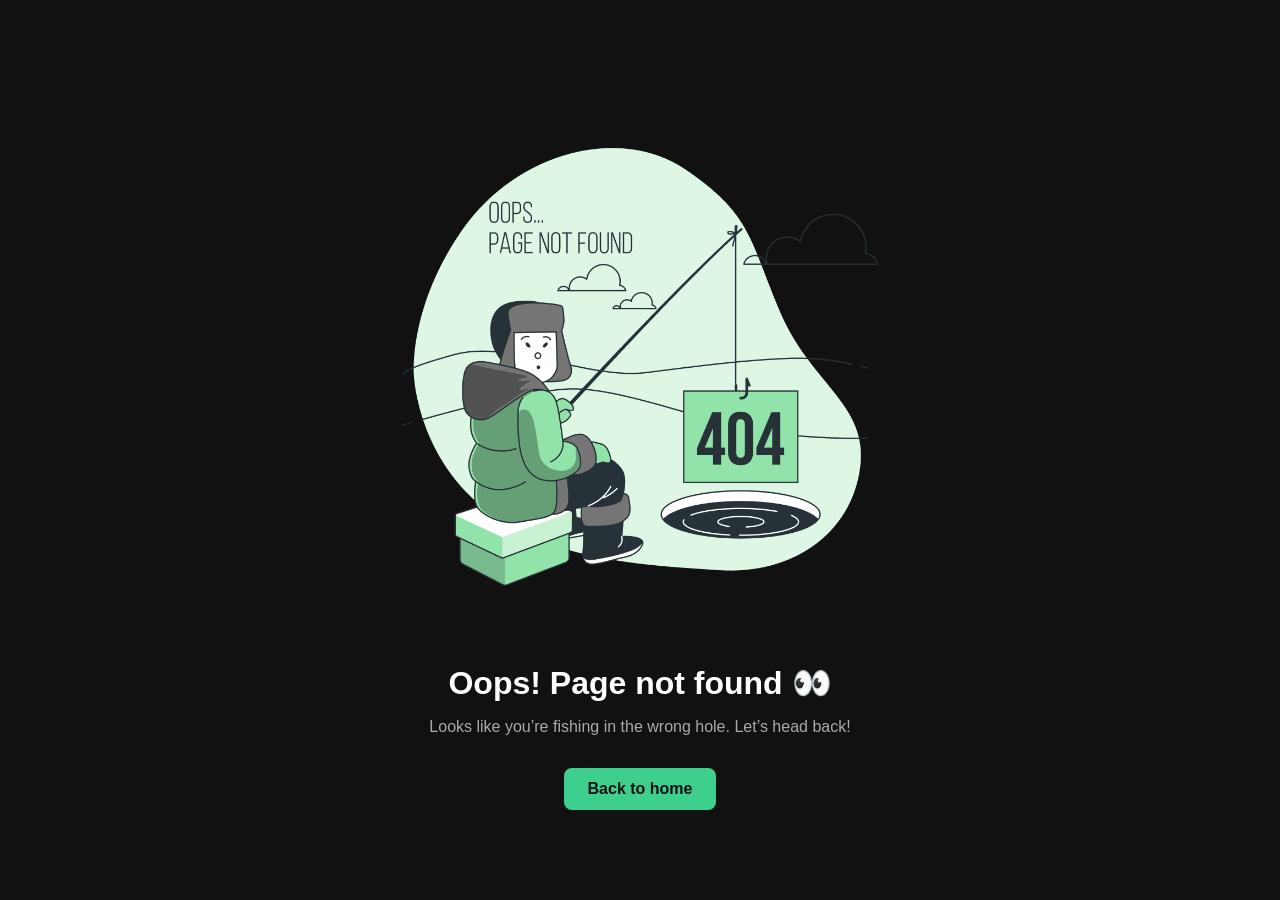
<file: 404-page/index.html>
<!DOCTYPE html>
<html lang="en">
  <head>
    <meta charset="UTF-8" />
    <meta name="viewport" content="width=device-width, initial-scale=1.0" />
    <title>Custom 404 Page</title>
    <link rel="stylesheet" href="style.css" />
  </head>
  <body>
    <img src="404.png" alt="404 illustration" />
    <h1>Oops! Page not found 👀</h1>
    <p>Looks like you’re fishing in the wrong hole. Let’s head back!</p>
    <a href="#">Back to home</a>
  </body>
</html>
</file>
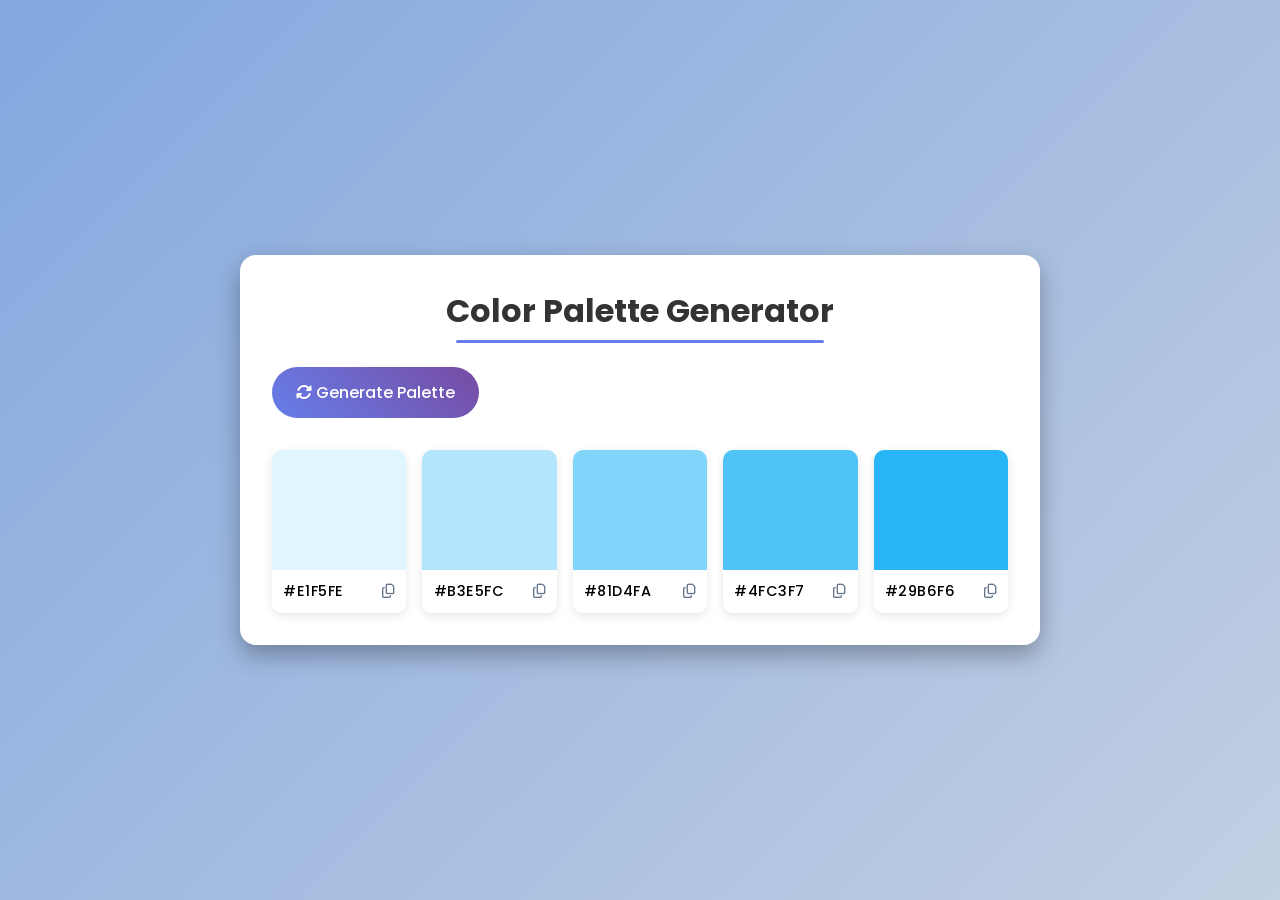
<file: color-palette-generator/index.html>
<!DOCTYPE html>
<html lang="en">
  <head>
    <meta charset="UTF-8" />
    <meta name="viewport" content="width=device-width, initial-scale=1.0" />
    <title>Color Palette Generator</title>
    <link
      rel="stylesheet"
      href="https://cdnjs.cloudflare.com/ajax/libs/font-awesome/6.7.2/css/all.min.css"
      integrity="sha512-Evv84Mr4kqVGRNSgIGL/F/aIDqQb7xQ2vcrdIwxfjThSH8CSR7PBEakCr51Ck+w+/U6swU2Im1vVX0SVk9ABhg=="
      crossorigin="anonymous"
      referrerpolicy="no-referrer"
    />
    <link rel="stylesheet" href="style.css" />
  </head>
  <body>
    <div class="container">
      <h1>Color Palette Generator</h1>

      <button id="generate-btn">
        <i class="fas fa-sync-alt"></i>
        Generate Palette
      </button>

      <div class="palette-container">
        <!-- COLOR BOX 1 -->
        <div class="color-box">
          <div class="color" style="background-color: #e1f5fe"></div>
          <div class="color-info">
            <span class="hex-value">#E1F5FE</span>
            <i class="far fa-copy copy-btn" title="Copy to clipboard"></i>
          </div>
        </div>
        <!-- COLOR BOX 2 -->
        <div class="color-box">
          <div class="color" style="background-color: #b3e5fc"></div>
          <div class="color-info">
            <span class="hex-value">#B3E5FC</span>
            <i class="far fa-copy copy-btn" title="Copy to clipboard"></i>
          </div>
        </div>
        <!-- COLOR BOX 3 -->
        <div class="color-box">
          <div class="color" style="background-color: #81d4fa"></div>
          <div class="color-info">
            <span class="hex-value">#81D4FA</span>
            <i class="far fa-copy copy-btn" title="Copy to clipboard"></i>
          </div>
        </div>
        <!-- COLOR BOX 4 -->
        <div class="color-box">
          <div class="color" style="background-color: #4fc3f7"></div>
          <div class="color-info">
            <span class="hex-value">#4FC3F7</span>
            <i class="far fa-copy copy-btn" title="Copy to clipboard"></i>
          </div>
        </div>
        <!-- COLOR BOX 5 -->
        <div class="color-box">
          <div class="color" style="background-color: #29b6f6"></div>
          <div class="color-info">
            <span class="hex-value">#29B6F6</span>
            <i class="far fa-copy copy-btn" title="Copy to clipboard"></i>
          </div>
        </div>
      </div>
    </div>

    <script src="script.js"></script>
  </body>
</html>
</file>
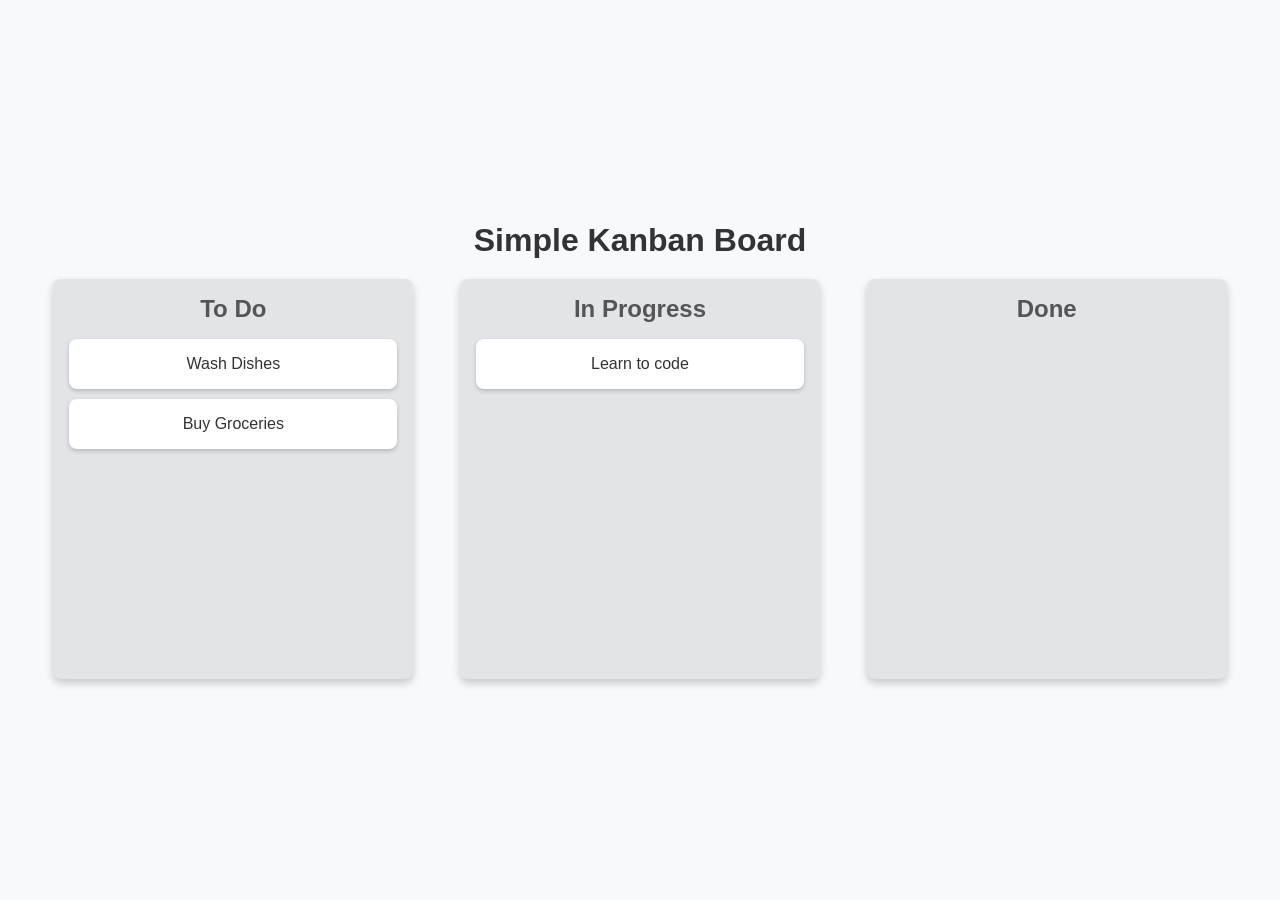
<file: drag-and-drop-board/index.html>
<!DOCTYPE html>
<html lang="en">
  <head>
    <meta charset="UTF-8" />
    <meta name="viewport" content="width=device-width, initial-scale=1.0" />
    <title>Kanban Board</title>
    <link rel="stylesheet" href="style.css" />
  </head>
  <body>
    <div class="container">
      <h1>Simple Kanban Board</h1>

      <div class="board">
        <!-- LIST 1 -->
        <div class="list" id="list1">
          <h2>To Do</h2>
          <div class="card" draggable="true" id="card1">Wash Dishes</div>
          <div class="card" draggable="true" id="card2">Buy Groceries</div>
        </div>

        <!-- LIST 2 -->
        <div class="list" id="list2">
          <h2>In Progress</h2>
          <div class="card" draggable="true" id="card3">Learn to code</div>
        </div>

        <!-- LIST 3 -->
        <div class="list" id="list3">
          <h2>Done</h2>
        </div>
      </div>
    </div>

    <script src="script.js"></script>
  </body>
</html>
</file>
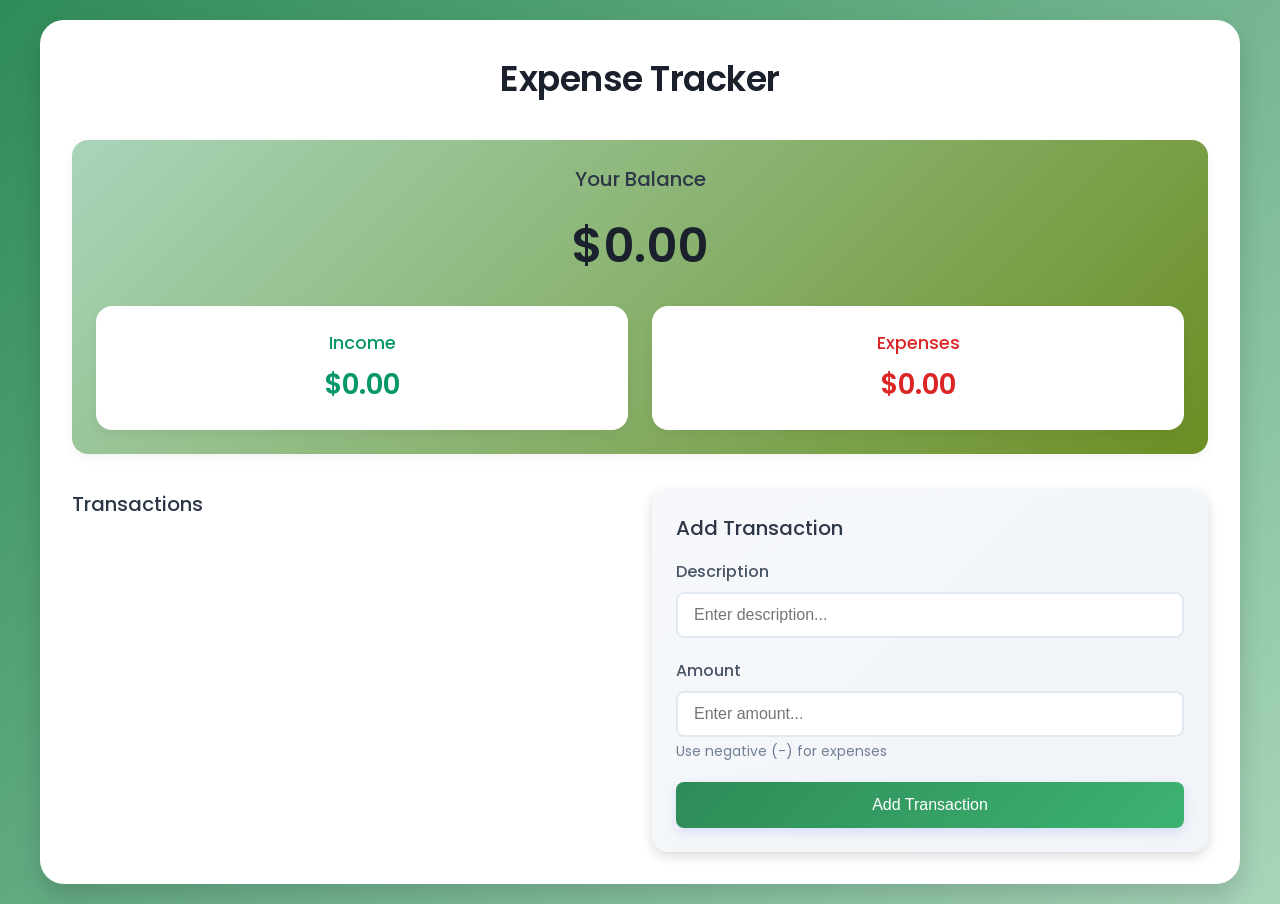
<file: expense-tracker/index.html>
<!DOCTYPE html>
<html lang="en">
  <head>
    <meta charset="UTF-8" />
    <meta name="viewport" content="width=device-width, initial-scale=1.0" />
    <title>Expense Tracker</title>
    <link rel="stylesheet" href="style.css" />
    <link
      href="https://fonts.googleapis.com/css?family=Poppins:100,100italic,200,200italic,300,300italic,regular,italic,500,500italic,600,600italic,700,700italic,800,800italic,900,900italic"
      rel="stylesheet"
    />
  </head>
  <body>
    <div class="container">
      <h1>Expense Tracker</h1>

      <div class="balance-container">
        <h2>Your Balance</h2>
        <h1 id="balance">$0.00</h1>

        <div class="summary">
          <div class="income">
            <h3>Income</h3>
            <p id="income-amount">$0.00</p>
          </div>
          <div class="expenses">
            <h3>Expenses</h3>
            <p id="expense-amount">$0.00</p>
          </div>
        </div>
      </div>

      <div class="main-content">
        <div class="transaction-container">
          <h2>Transactions</h2>
          <ul id="transaction-list">
            <!-- TRANSACTIONS WILL BE INSERTED HERE -->
          </ul>
        </div>

        <div class="form-container">
          <h2>Add Transaction</h2>

          <form id="transaction-form">
            <div class="form-group">
              <label for="description">Description</label>
              <input type="text" id="description" placeholder="Enter description..." required />
            </div>

            <div class="form-group">
              <label for="amount">Amount</label>
              <input type="number" id="amount" placeholder="Enter amount..." required />
              <small>Use negative (-) for expenses</small>
            </div>

            <button type="submit">Add Transaction</button>
          </form>
        </div>
      </div>
    </div>

    <script src="script.js"></script>
  </body>
</html>
</file>
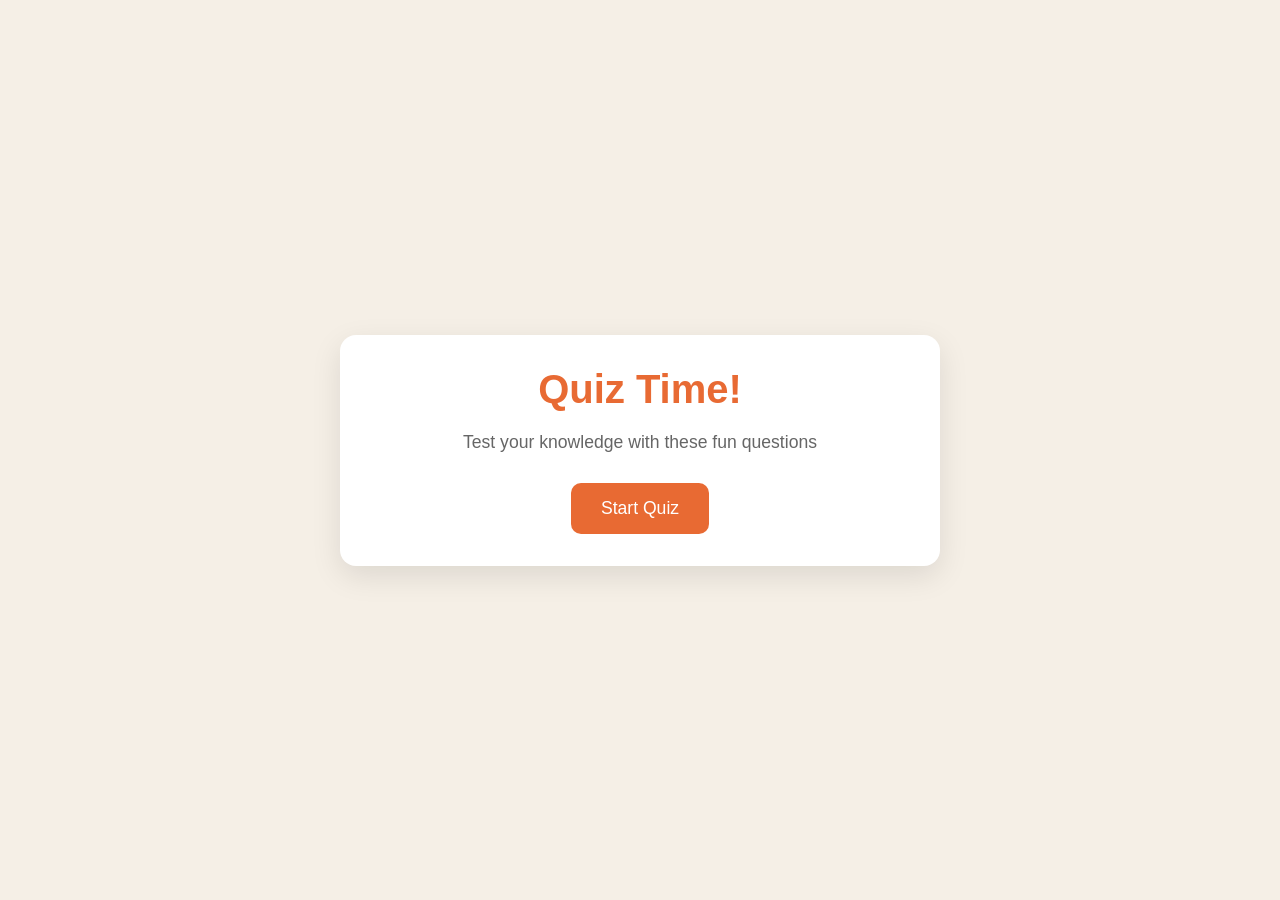
<file: quiz-game/index.html>
<!DOCTYPE html>
<html lang="en">
  <head>
    <meta charset="UTF-8" />
    <meta name="viewport" content="width=device-width, initial-scale=1.0" />
    <title>Quiz Game</title>
    <link rel="stylesheet" href="style.css" />
  </head>
  <body>
    <div class="container">
      <div class="screen active" id="start-screen">
        <h1>Quiz Time!</h1>
        <p>Test your knowledge with these fun questions</p>
        <button id="start-btn">Start Quiz</button>
      </div>

      <div class="screen" id="quiz-screen">
        <div class="quiz-header">
          <h2 id="question-text">Question goes here</h2>
          <div class="quiz-info">
            <p>
              Question <span id="current-question">1</span> of <span id="total-questions">5</span>
            </p>

            <p>Score: <span id="score">0</span></p>
          </div>
        </div>

        <div id="answers-container" class="answers-container">
          <!-- Answer buttons will be insterted here from our js code later at some point -->
        </div>

        <div class="progress-bar">
          <div id="progress" class="progress"></div>
        </div>
      </div>

      <div id="result-screen" class="screen">
        <h1>Quiz Results</h1>
        <div class="result-info">
          <p>You scored <span id="final-score">0</span> out of <span id="max-score">5</span></p>

          <div id="result-message">Good job!</div>
        </div>
        <button id="restart-btn">Restart Quiz</button>
      </div>
    </div>

    <script src="script.js"></script>
  </body>
</html>
</file>
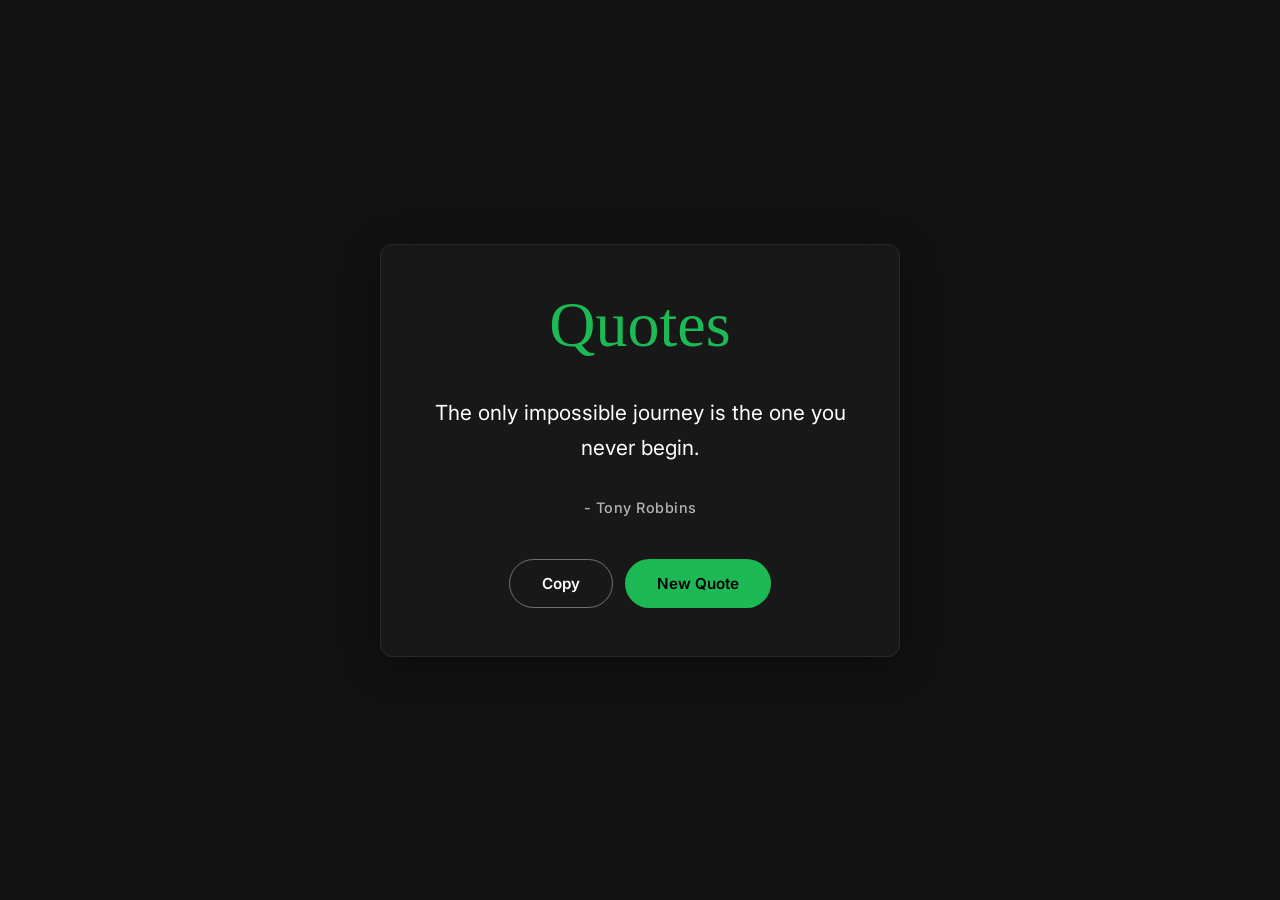
<file: Quote-generator/index.html>
<!DOCTYPE html>
<html lang="en">
  <head>
    <meta charset="UTF-8" />
    <meta name="viewport" content="width=device-width, initial-scale=1.0" />
    <title>Quote Generator</title>
    <link rel="stylesheet" href="style.css" />
    <script src="script.js" defer></script>
  </head>
  <body>
    <div class="container">
      <div class="quote-card">
        <div class="quote">Quotes</div>
        <p class="quote-text" id="quoteText">Quote will go here!</p>
        <p class="quote-author" id="quoteAuthor">Author name will go here!</p>

        <div class="buttons">
          <button class="btn copy-btn" id="copyBtn">Copy</button>
          <button class="btn new-btn" id="newBtn">New Quote</button>
        </div>
      </div>
    </div>
  </body>
</html>
</file>
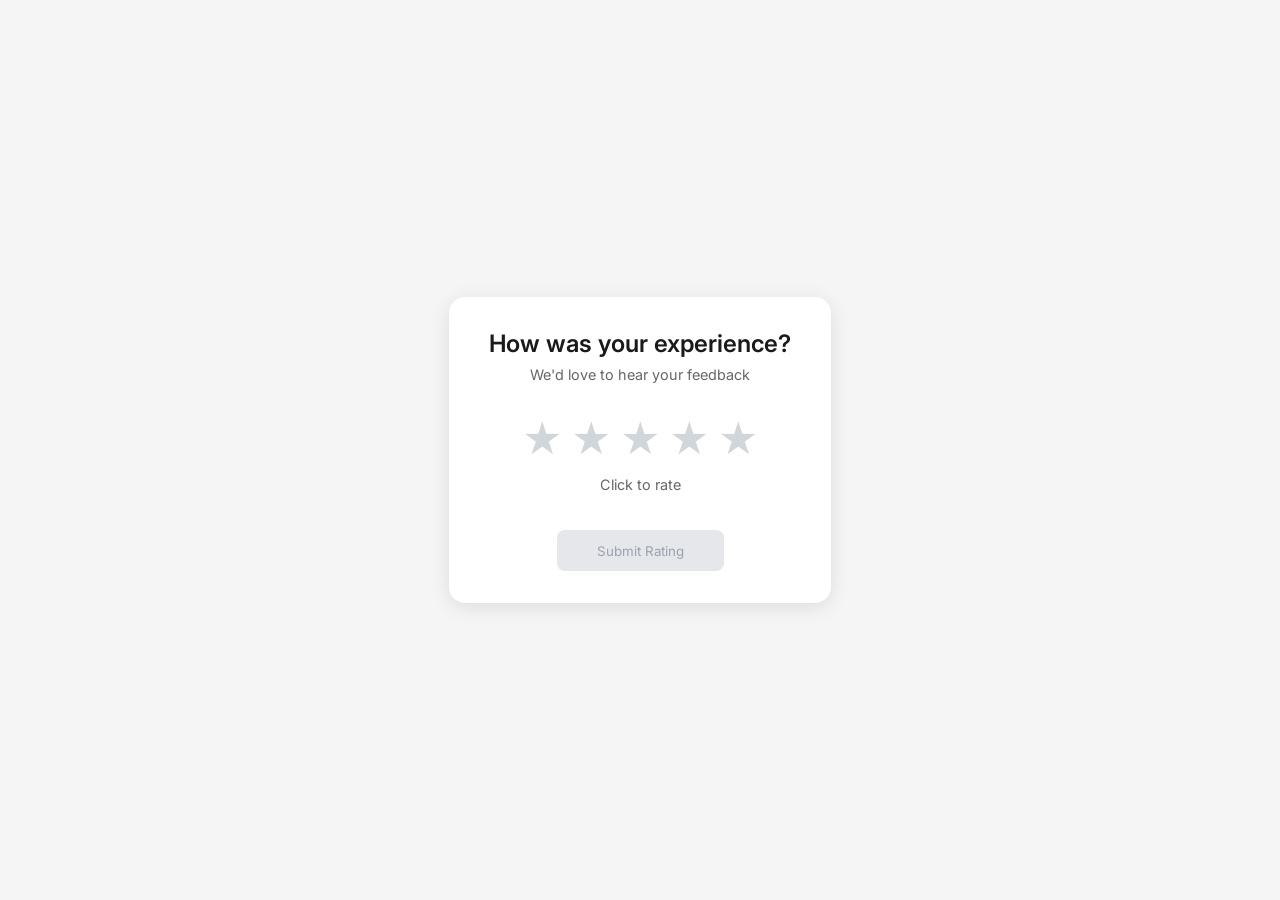
<file: Rating/index.html>
<!DOCTYPE html>
<html lang="en">
  <head>
    <meta charset="UTF-8" />
    <meta name="viewport" content="width=device-width, initial-scale=1.0" />
    <title>Star Rating Component</title>
    <link rel="stylesheet" href="style.css" />
    <script src="script.js" defer></script>
  </head>
  <body>
    <div class="container">
      <div class="rating-card">
        <h2>How was your experience?</h2>
        <p class="subtitle">We'd love to hear your feedback</p>

        <div class="stars-container">
          <div class="stars">
            <div class="star" data-value="1">&starf;</div>
            <div class="star" data-value="2">&starf;</div>
            <div class="star" data-value="3">&starf;</div>
            <div class="star" data-value="4">&starf;</div>
            <div class="star" data-value="5">&starf;</div>
          </div>

          <p class="rating-text">Click to rate</p>
        </div>

        <button class="submit-btn" disabled>Submit Rating</button>

        <div class="thank-you hidden">
          <span class="check-icon">😃</span>
          <p>Thank you for your feedback !</p>
        </div>
      </div>
    </div>
  </body>
</html>
</file>
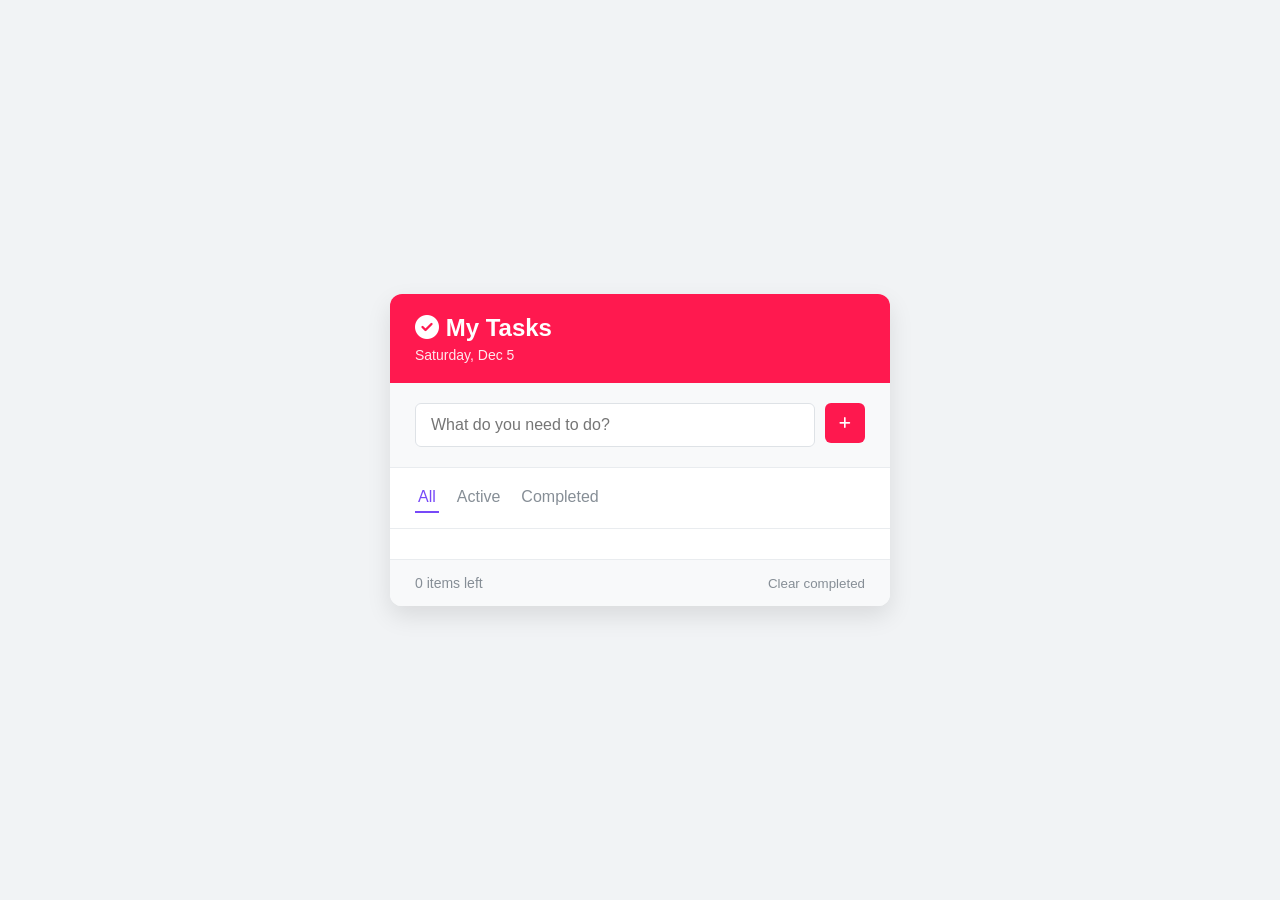
<file: Todo-app/index.html>
<!DOCTYPE html>
<html lang="en">
  <head>
    <meta charset="UTF-8" />
    <meta name="viewport" content="width=device-width, initial-scale=1.0" />
    <title>Todo App</title>
    <link rel="stylesheet" href="style.css" />
    <link
      rel="stylesheet"
      href="https://cdnjs.cloudflare.com/ajax/libs/font-awesome/6.7.2/css/all.min.css"
      integrity="sha512-Evv84Mr4kqVGRNSgIGL/F/aIDqQb7xQ2vcrdIwxfjThSH8CSR7PBEakCr51Ck+w+/U6swU2Im1vVX0SVk9ABhg=="
      crossorigin="anonymous"
      referrerpolicy="no-referrer"
    />
  </head>
  <body>
    <div class="app">
      <header>
        <h1>
          <i class="fas fa-check-circle"></i>
          My Tasks
        </h1>
        <p id="date"></p>
      </header>

      <div class="todo-input">
        <input type="text" id="task-input" placeholder="What do you need to do?" />
        <button id="add-task">
          <i class="fas fa-plus"></i>
        </button>
      </div>

      <div class="filters">
        <span class="filter active" data-filter="all"> All </span>
        <span class="filter" data-filter="active"> Active </span>
        <span class="filter" data-filter="completed"> Completed </span>
      </div>

      <div class="todos-container">
        <ul id="todos-list">
          <!-- li will be inserted right here later in the video -->
          <!-- <li class="todo-item">
            <label class="checkbox-container">
              <input type="checkbox" class="todo-checkbox" />
              <span class="checkmark"></span>
            </label>
            <span class="todo-item-text">Buy groceries</span>
            <button class="delete-btn"><i class="fas fa-times"></i></button>
          </li> -->
        </ul>
        <div class="empty-state hidden">
          <i class="fas fa-clipboard-list"></i>
          <p>No tasks here yet</p>
        </div>
      </div>

      <footer>
        <p id="items-left">0 items left</p>
        <button id="clear-completed">Clear completed</button>
      </footer>
    </div>

    <script src="script.js"></script>
  </body>
</html>
</file>
<file: 404-page/style.css>
* {
  margin: 0;
  padding: 0;
  box-sizing: border-box;
}

body {
  background-color: #111;
  color: #fff;
  display: flex;
  flex-direction: column;
  justify-content: center;
  align-items: center;
  height: 100vh;
  font-family: sans-serif;
}

img {
  width: 100%;
  max-width: 550px;
  margin-bottom: 1.5rem;
}

h1 {
  font-size: 2rem;
  margin-bottom: 1rem;
}

p {
  font-size: 1rem;
  color: #aaa;
  margin-bottom: 2rem;
}

a {
  background-color: #3ecf8e;
  color: #111;
  text-decoration: none;
  padding: 0.75rem 1.5rem;
  border-radius: 8px;
  font-weight: bold;
  transition: background-color 0.3s;
}

a:hover {
  background-color: #04fc8d;
}

@media (max-width: 600px) {
  img {
    max-width: 400px;
  }

  h1 {
    font-size: 1.5rem;
  }

  p {
    font-size: 0.9rem;
  }
}
</file>
<file: color-palette-generator/style.css>
/* Basic Reset */
@import url(https://fonts.googleapis.com/css?family=Poppins:100,100italic,200,200italic,300,300italic,regular,italic,500,500italic,600,600italic,700,700italic,800,800italic,900,900italic);

* {
  margin: 0;
  padding: 0;
  box-sizing: border-box;
  font-family: "Poppins", sans-serif;
}

body {
  background: linear-gradient(135deg, #83a8df, #c3cfe2);
  min-height: 100vh;
  display: flex;
  align-items: center;
  justify-content: center;
  padding: 20px;
}

.container {
  background-color: #fff;
  border-radius: 1rem;
  padding: 2rem;
  width: 100%;
  max-width: 800px;
  box-shadow: 0 10px 25px rgba(0, 0, 0, 0.3);
}

h1 {
  text-align: center;
  margin-bottom: 1.5rem;
  color: #333;
  position: relative;
  padding-bottom: 0.5rem;
}

h1::after {
  content: "";
  position: absolute;
  bottom: 0;
  left: 50%;
  transform: translateX(-50%);
  width: 50%;
  height: 3px;
  background-color: #667eea;
  border-radius: 2px;
}

#generate-btn {
  background: linear-gradient(45deg, #667eea, #764ba2);
  color: white;
  border: none;
  padding: 0.8rem 1.5rem;
  border-radius: 50px;
  cursor: pointer;
  font-weight: 500;
  margin-bottom: 2rem;
  font-size: 1rem;
}

#generate-btn:hover {
  transform: translateY(-2px);
  box-shadow: 0 6px 10px rgba(102, 126, 234, 0.3);
}

#generate-btn:active {
  transform: translateY(0);
}

.palette-container {
  display: grid;
  gap: 1rem;
  grid-template-columns: repeat(auto-fit, minmax(130px, 1fr));
}

.color-box {
  border-radius: 10px;
  overflow: hidden;
  box-shadow: 0 3px 10px rgba(0, 0, 0, 0.1);
  transition: transform 0.2s;
}

.color-box:hover {
  transform: translateY(-5px);
}

.color {
  height: 120px;
  cursor: pointer;
}

.color-info {
  background-color: #fff;
  padding: 0.7rem;
  display: flex;
  align-items: center;
  justify-content: space-between;
  font-size: 0.9rem;
}

.hex-value {
  font-weight: 500;
  letter-spacing: 0.5px;
}

.copy-btn {
  cursor: pointer;
  color: #64748b;
  transition: color 0.2s;
}

.copy-btn:hover {
  color: #667eea;
}

@media (max-width: 768px) {
  .palette-container {
    grid-template-columns: repeat(auto-fit, minmax(100px, 1fr));
  }
}
</file>
<file: drag-and-drop-board/style.css>
* {
  padding: 0;
  margin: 0;
  box-sizing: border-box;
}

body {
  font-family: sans-serif;
  background-color: #f7f9fc;
  display: flex;
  justify-content: center;
  align-items: center;
  min-height: 100vh;
}

.container {
  text-align: center;
  width: 100%;
  padding: 1.2rem;
}

h1 {
  color: #333;
  margin-bottom: 20px;
  font-size: 2rem;
}

.board {
  display: flex;
  justify-content: space-around;
  align-items: flex-start;
  width: 100%;
  max-width: 1200px;
  margin: 0 auto;
  gap: 20px;
}

.list {
  background-color: #e3e4e8;
  padding: 1rem;
  border-radius: 8px;
  width: 30%;
  min-height: 400px;
  box-shadow: 0 4px 8px rgba(0, 0, 0, 0.2);
}

.list h2 {
  color: #555;
  margin-bottom: 1rem;
  font-size: 1.5rem;
}

.card {
  background-color: white;
  color: #333;
  padding: 1rem;
  margin-bottom: 10px;
  border-radius: 8px;
  cursor: grab;
  box-shadow: 0 2px 4px rgba(0, 0, 0, 0.2);
  transition: transform 0.2s, box-shadow 0.2s;
}

.card:active {
  cursor: grabbing;
  transform: scale(1.05);
  box-shadow: 0 4px 8px rgba(0, 0, 0, 0.2);
}

.list.over {
  background-color: #d1d3d8;
}

@media (max-width: 768px) {
  .board {
    flex-direction: column;
    align-items: center;
  }

  .list {
    width: 80%;
    margin-bottom: 20px;
  }
}
</file>
<file: expense-tracker/style.css>
* {
  margin: 0;
  padding: 0;
  box-sizing: border-box;
}

body {
  background: linear-gradient(135deg, #2e8b57, #a8d5ba);
  min-height: 100vh;
  font-family: "Poppins", sans-serif;
  display: flex;
  align-items: center;
  justify-content: center;
  padding: 20px;
  color: #2d3436;
}

.container {
  width: 100%;
  max-width: 1200px;
  background-color: #fff;
  padding: 2rem;
  border-radius: 24px;
  box-shadow: 0 12px 24px rgba(0, 0, 0, 0.15);
}

h1 {
  text-align: center;
  color: #1a202c;
  margin-bottom: 35px;
  font-size: 2.2rem;
  font-weight: 600;
  letter-spacing: -0.5px;
}

h2 {
  color: #2d3748;
  margin-bottom: 1rem;
  font-size: 1.25rem;
  font-weight: 500;
}

.balance-container {
  text-align: center;
  margin-bottom: 35px;
  padding: 24px;
  background: linear-gradient(135deg, #a8d5ba, #6b8e23);
  border-radius: 1rem;
  box-shadow: 0 4px 12px rgba(0, 0, 0, 0.05);
}

.balance-container h1 {
  font-size: 3rem;
  margin: 15px 0;
}

.summary {
  display: grid;
  grid-template-columns: 1fr 1fr;
  gap: 24px;
  margin-top: 24px;
}

.main-content {
  display: grid;
  grid-template-columns: 1fr 1fr;
  gap: 24px;
}

.income,
.expenses {
  background-color: white;
  padding: 24px;
  border-radius: 1rem;
  box-shadow: 0 4px 12px rgba(0, 0, 0, 0.05);
  transition: transform 0.2s ease;
}

.income:hover,
.expenses:hover {
  transform: translateY(-2px);
}

.income h3 {
  color: #059669;
  font-size: 1.1rem;
  font-weight: 500;
}

.expenses h3 {
  color: #dc2626;
  font-size: 1.1rem;
  font-weight: 500;
}

.income p,
.expenses p {
  margin-top: 8px;
  font-size: 1.75rem;
  font-weight: 600;
}

.income p {
  color: #059669;
}

.expenses p {
  color: #dc2626;
}

.transaction-container {
  height: 100%;
  display: flex;
  flex-direction: column;
}

#transaction-list {
  list-style: none;
  max-height: 500px;
  overflow-y: auto;
  padding-right: 8px;
  flex-grow: 1;
}

#transaction-list::-webkit-scrollbar {
  width: 8px;
}

#transaction-list::-webkit-scrollbar-track {
  /* track is the bg of the scrollbar */
  background-color: #f1f1f1;
  border-radius: 4px;
}
#transaction-list::-webkit-scrollbar-thumb {
  /* thumb is the draggble part of the scrollbar */
  background-color: #cbd5e0;
  border-radius: 4px;
}
#transaction-list::-webkit-scrollbar-thumb:hover {
  background-color: #a0aec0;
}

.transaction {
  display: flex;
  justify-content: space-between;
  align-items: center;
  padding: 1rem 1.2rem;
  margin-bottom: 12px;
  border-radius: 12px;
  background-color: #fff;
  box-shadow: 0 2px 8px rgba(0, 0, 0, 0.05);
  transition: all 0.2s ease;
  border-right: 5px solid;
  animation: slideIn 0.3s ease;
}

@keyframes slideIn {
  from {
    opacity: 0;
    transform: translateX(-20px);
  }

  to {
    opacity: 1;
    transform: translateX(0px);
  }
}

.transaction:hover {
  transform: translateX(4px);
  box-shadow: 0 4px 12px rgba(0, 0, 0, 0.1);
}

.transaction.income {
  border-right-color: #059669;
}

.transaction.expense {
  border-right-color: #dc2626;
}

.transaction .delete-btn {
  background: none;
  border: none;
  color: #dc2626;
  cursor: pointer;
  font-size: 1.4rem;
  opacity: 0;
  transition: all 0.2s ease;
  padding: 4px 8px;
  border-radius: 4px;
  margin-left: 12px;
}

.transaction:hover .delete-btn {
  opacity: 1;
}

.transaction .delete-btn:hover {
  background-color: #fee2e2;
  transform: scale(1.1);
}

.form-container {
  background: linear-gradient(135deg, #f6f8fb, #f1f4f8);
  padding: 24px;
  border-radius: 16px;
  box-shadow: 0 4px 12px rgba(0, 0, 0, 0.15);
  height: 100%;
  display: flex;
  flex-direction: column;
}

.form-container form {
  height: 100%;
  display: flex;
  flex-direction: column;
}

.form-group {
  margin-bottom: 20px;
}

label {
  display: block;
  margin-bottom: 8px;
  color: #4a5568;
  font-weight: 500;
}

input {
  width: 100%;
  padding: 12px 16px;
  border: 2px solid #e2e8f0;
  border-radius: 8px;
  font-size: 1rem;
  transition: all 0.2s ease;
  background-color: white;
}

input:focus {
  outline: none;
  border-color: #667eea;
  box-shadow: 0 0 0 3px rgba(102, 126, 234, 0.1);
}

input:hover {
  border-color: #cbd5e0;
}

small {
  color: #718096;
  font-size: 0.875rem;
  margin-top: 4px;
  display: block;
}

button[type="submit"] {
  width: 100%;
  padding: 14px;
  background: linear-gradient(135deg, #2e8b57 0%, #3cb371 100%);
  color: white;
  border: none;
  border-radius: 8px;
  cursor: pointer;
  font-size: 1rem;
  font-weight: 500;
  transition: all 0.2s ease;
  box-shadow: 0 4px 12px rgba(102, 126, 234, 0.2);
  margin-top: auto;
}

button[type="submit"]:hover {
  transform: translateY(-2px);
  box-shadow: 0 6px 16px rgba(102, 126, 234, 0.3);
}

button[type="submit"]:active {
  transform: translateY(0);
}

/* responsiveness */

@media (max-width: 900px) {
  .main-content {
    grid-template-columns: 1fr;
  }

  #transaction-list {
    max-height: 300px;
  }
}

@media (max-width: 480px) {
  .container {
    padding: 24px;
  }

  .summary {
    grid-template-columns: 1fr;
    gap: 16px;
  }

  .balance-container h1 {
    font-size: 2.5rem;
  }

  .income p,
  .expenses p {
    font-size: 1.5rem;
  }

  .transaction {
    padding: 14px 16px;
  }

  h1 {
    font-size: 1.8rem;
  }
}
</file>
<file: quiz-game/style.css>
/* Basic Reset */

* {
  margin: 0;
  padding: 0;
  box-sizing: border-box;
}

body {
  background: #f5efe6;
  display: flex;
  justify-content: center;
  align-items: center;
  min-height: 100vh;
  padding: 1rem;
  font-family: sans-serif;
}

.container {
  background-color: white;
  border-radius: 1rem;
  box-shadow: 0 10px 30px rgba(0, 0, 0, 0.1);
  width: 100%;
  max-width: 600px;
  overflow: hidden;
  position: relative;
}

/* SCREENS */
.screen {
  display: none;
  padding: 2rem;
  text-align: center;
}

.screen.active {
  display: block;
}

/* START SCREEN */

#start-screen h1 {
  color: #e86a33;
  margin-bottom: 20px;
  font-size: 2.5rem;
}

#start-screen p {
  color: #666;
  margin-bottom: 30px;
  font-size: 1.1rem;
}

.quiz-header {
  margin-bottom: 1rem;
}

#question-text {
  color: #333;
  font-size: 1.5rem;
  margin-bottom: 1rem;
  line-height: 1.4;
}

.quiz-info {
  display: flex;
  justify-content: space-between;
  color: #666;
  margin-bottom: 10px;
}

.answers-container {
  display: flex;
  flex-direction: column;
  gap: 10px;
  margin-bottom: 25px;
}

.answer-btn {
  background-color: #f8f0e5;
  color: #333;
  border: 2px solid #eadbc8;
  border-radius: 10px;
  padding: 1rem;
  cursor: pointer;
  text-align: left;
  transition: all 0.3s ease;
}

.answer-btn:hover {
  background-color: #eadbc8;
  border-color: #dac0ae;
}

.answer-btn.correct {
  background-color: #e6fff0;
  border-color: #a3f0c4;
  color: #28a745;
}

.answer-btn.incorrect {
  background-color: #fff0f0;
  border-color: #ffbdbd;
  color: #dc3545;
}

.progress-bar {
  height: 10px;
  background-color: #f8f0e5;
  border-radius: 5px;
  overflow: hidden;
  margin-top: 20px;
}

.progress {
  height: 100%;
  background-color: #e86a33;
  width: 0%;
  transition: width 0.3s ease;
}

/* RESULT SCREEN */

#result-screen h1 {
  color: #e86a33;
  margin-bottom: 30px;
}

.result-info {
  background-color: #f8f0e5;
  border-radius: 10px;
  padding: 20px;
  margin-bottom: 30px;
}

.result-info p {
  font-size: 1.2rem;
  color: #333;
  margin-bottom: 1rem;
}

#result-message {
  font-size: 1.5rem;
  font-weight: 600;
  color: #e86a33;
}

button {
  background-color: #e86a33;
  color: white;
  border: none;
  border-radius: 10px;
  padding: 15px 30px;
  font-size: 1.1rem;
  cursor: pointer;
  transition: background-color 0.3s ease;
}

button:hover {
  background-color: #d45b28;
}

/* RESPONSIVE DESIGN */
@media (max-width: 500px) {
  /* when we hit 500px and below, implement the styles below */

  .screen {
    padding: 1rem;
  }

  #start-screen h1 {
    font-size: 2rem;
  }

  #question-text {
    font-size: 1.3rem;
  }

  .answer-btn {
    padding: 12px;
  }

  button {
    padding: 12px 25px;
    font-size: 1rem;
  }
}
</file>
<file: Quote-generator/style.css>
@import url(https://fonts.googleapis.com/css?family=Inter:100,200,300,regular,500,600,700,800,900,100italic,200italic,300italic,italic,500italic,600italic,700italic,800italic,900italic);

* {
  margin: 0;
  padding: 0;
  box-sizing: border-box;
}

body {
  font-family: "Inter", sans-serif;
  min-height: 100vh;
  display: flex;
  align-items: center;
  justify-content: center;
  background-color: #121212;
  color: #fff;
  padding: 20px;
}

.container {
  width: 100%;
  max-width: 520px;
}

.quote-card {
  background: #181818;
  padding: 48px 44px;
  border-radius: 12px;
  box-shadow: 0 8px 40px rgba(0, 0, 0, 0.4);
  text-align: center;
  border: 1px solid #282828;
}

.quote{
  font-size: 4rem;
  line-height: 1;
  color: #1db954;
  font-family: Georgia, serif;
  margin-bottom: -10px;
}

.quote-text {
  margin-top:3rem;
  font-size: 1.3rem;
  line-height: 1.7;
  margin-bottom: 24px;
  min-height: 80px;
}

.quote-author {
  font-size: 0.9rem;
  color: #b3b3b3;
  font-weight: 500;
  margin-bottom: 36px;
  min-height: 24px;
  letter-spacing: 0.5px;
}

.buttons {
  display: flex;
  justify-content: center;
  gap: 12px;
}

.btn {
  padding: 14px 32px;
  font-size: 0.95rem;
  font-weight: 600;
  font-family: "Inter", sans-serif;
  border: none;
  border-radius: 30px;
  cursor: pointer;
  transition: all 0.2s ease;
}

.copy-btn {
  background-color: transparent;
  color: white;
  border: 1px solid #727272;
}

.copy-btn:hover {
  border-color: #fff;
  transform: scale(1.02);
}

.new-btn {
  background-color: #1db954;
  color: #000;
}

.new-btn:hover {
  background-color: #1ed760;
  transform: scale(1.04);
}

@media (max-width: 480px) {
  .quote-card {
    padding: 36px 24px;
  }

  .quote-text {
    font-size: 1.15rem;
  }

  .buttons {
    flex-direction: column;
  }

  .btn {
    width: 100%;
  }
}
</file>
<file: Rating/style.css>
@import url(https://fonts.googleapis.com/css?family=Inter:100,200,300,regular,500,600,700,800,900,100italic,200italic,300italic,italic,500italic,600italic,700italic,800italic,900italic);

* {
  padding: 0;
  margin: 0;
  box-sizing: border-box;
}

body {
  font-family: "Inter", sans-serif;
  height: 100vh;
  display: flex;
  align-items: center;
  justify-content: center;
  background-color: #f5f5f5;
}

.container {
  padding: 1.4rem;
}

.rating-card {
  background-color: #fff;
  border-radius: 1rem;
  padding: 2rem 2.5rem;
  text-align: center;
  box-shadow: 0 4px 20px rgba(0, 0, 0, 0.1);
  max-width: 400px;
  position: relative;
}

h2 {
  color: #1a1a1a;
  font-size: 1.5rem;
  font-weight: 600;
  margin-bottom: 0.5rem;
}

.subtitle {
  color: #666;
  font-size: 0.9rem;
  margin-bottom: 2rem;
}

.stars-container {
  margin-bottom: 2rem;
}

.stars {
  display: flex;
  justify-content: center;
  align-items: center;
  gap: 8px;
  margin-bottom: 12px;
}

.star {
  font-size: 2.5rem;
  color: #d1d6db;
  cursor: pointer;
  transition: all 0.2s ease;
  user-select: none;
}

.star:hover {
  transform: scale(1.1);
}

.star.hover,
.star.active {
  color: #f59e0b;
}

.rating-text {
  color: #666666;
  font-size: 0.9rem;
  min-height: 22px;
}

.rating-text.selected {
  color: #1a1a1a;
  font-weight: 500;
}

.submit-btn {
  background-color: #2563eb;
  color: #fff;
  border: none;
  padding: 0.8rem 2.5rem;
  font-family: inherit;
  border-radius: 0.5rem;
  cursor: pointer;
  transition: all 0.2s ease;
}

.submit-btn:hover:not(:disabled) {
  background-color: #1d4ed8;
}

.submit-btn:disabled {
  background-color: #e5e7eb;
  color: #9ca3af;
  cursor: not-allowed;
}

.thank-you {
  position: absolute;
  top: 0;
  left: 0;
  height: 100%;
  width: 100%;
  display: flex;
  align-items: center;
  justify-content: center;
  flex-direction: column;
  background-color: white;
  border-radius: 1rem;
  opacity: 1;
  transition: opacity 0.3s ease;
}

.thank-you.hidden {
  opacity: 0;
  pointer-events: none;
}

.check-icon {
  font-size: 2rem;
  margin-bottom: 1rem;
}

.thank-you p {
  color: #1a1a1a;
  font-size: 1.1rem;
  font-weight: 500;
}

@media (max-width: 480px) {
  .rating-card {
    padding: 32px 24px;
  }

  .star {
    font-size: 2rem;
  }
}
</file>
<file: Todo-app/style.css>
* {
  margin: 0;
  padding: 0;
  box-sizing: border-box;
}

:root {
  --primary: #7749f8;
  --primary-light: #9775fa;
  --dark: #212529;
  --light: #f8f9fa;
  --gray: #868e96;
  --danger: #fa5252;
  --success: #40c057;
  --border: #e9ecef;
}

body {
  font-family: sans-serif;
  background-color: #f1f3f5;
  min-height: 100vh;
  display: flex;
  justify-content: center;
  align-items: center;
  padding: 20px;
  color: var(--dark);
}

.app {
  width: 100%;
  max-width: 500px;
  background-color: #fff;
  border-radius: 12px;
  overflow: hidden;
  box-shadow: 0 10px 25px rgba(0, 0, 0, 0.1);
}

#add-task{
  background-color: rgba(255, 0, 60, 0.9);
}

header {
  background-color:rgba(255,0,60,0.9);
  color: white;
  padding: 20px 25px;
}

header h1 {
  font-size: 24px;
  margin-bottom: 5px;
  font-weight: 600;
}

header p {
  font-size: 14px;
  opacity: 0.9;
}

.todo-input {
  padding: 20px 25px;
  display: flex;
  gap: 10px;
  background-color: var(--light);
  border-bottom: 1px solid var(--border);
}

.todo-input input {
  flex: 1;
  padding: 12px 15px;
  border: 1px solid #dee2e6;
  font-size: 1rem;
  transition: all 0.2s;
  border-radius: 6px;
}

.todo-input input:focus {
  outline: none;
  border-color: var(--primary);
  box-shadow: 0 0 0 3px rgba(119, 73, 248, 0.15);
}

.todo-input button {
  background-color: var(--primary);
  color: white;
  width: 40px;
  height: 40px;
  border: none;
  border-radius: 6px;
  cursor: pointer;
  transition: all 0.2s;
}

.todo-input button:hover {
  background-color: var(--primary-light);
}

.filters {
  display: flex;
  gap: 15px;
  border-bottom: 1px solid var(--border);
  padding: 15px 25px;
}

.filter {
  padding: 5px 3px;
  cursor: pointer;
  color: var(--gray);
  border-bottom: 2px solid transparent;
  transition: all 0.2s;
}

.filter:hover {
  color: var(--primary);
}

.filter.active {
  color: var(--primary);
  border-bottom: 2px solid var(--primary);
  font-weight: 500;
}

.todos-container {
  padding: 15px 0;
  max-height: 300px;
  overflow-y: auto;
}

#todos-list {
  list-style-type: none;
}

.todo-item {
  padding: 12px 15px;
  display: flex;
  align-items: center;
  transition: background-color 0.2s;
}

.todo-item:hover {
  background-color: var(--light);
}

.checkbox-container {
  margin-right: 15px;
}

.todo-checkbox {
  opacity: 0;
  position: absolute;
}

.checkmark {
  display: inline-block;
  width: 20px;
  height: 20px;
  border: 2px solid #dee2e6;
  border-radius: 4px;
  position: relative;
  cursor: pointer;
  transition: all 0.2s;
}

.todo-checkbox:checked + .checkmark {
  background-color: var(--success);
  border-color: var(--success);
}

.todo-checkbox:checked + .checkmark::after {
  content: "";
  position: absolute;
  left: 6px;
  top: 2px;
  width: 5px;
  height: 10px;
  border: solid white;
  border-width: 0 2px 2px 0;
  transform: rotate(45deg);
}

.todo-item-text {
  flex: 1;
  font-size: 1rem;
  transition: all 0.2s;
}

.todo-item.completed .todo-item-text {
  text-decoration: line-through;
  color: var(--gray);
}

.delete-btn {
  background: none;
  border: none;
  color: var(--gray);
  cursor: pointer;
  font-size: 16px;
  opacity: 0;
  transition: all 0.2s;
}

.todo-item:hover .delete-btn {
  opacity: 1;
}

.delete-btn:hover {
  color: var(--danger);
}

.empty-state {
  display: flex;
  flex-direction: column;
  align-items: center;
  justify-content: center;
  padding: 40px 0;
  color: var(--gray);
}

.empty-state i {
  font-size: 40px;
  margin-bottom: 10px;
  opacity: 0.7;
}

.hidden {
  display: none;
}

footer {
  display: flex;
  justify-content: space-between;
  align-items: center;
  padding: 15px 25px;
  border-top: 1px solid var(--border);
  background-color: var(--light);
  font-size: 14px;
}

#items-left {
  color: var(--gray);
}

#clear-completed {
  background: none;
  border: none;
  color: var(--gray);
  cursor: pointer;
  transition: all 0.2s;
}
</file>
